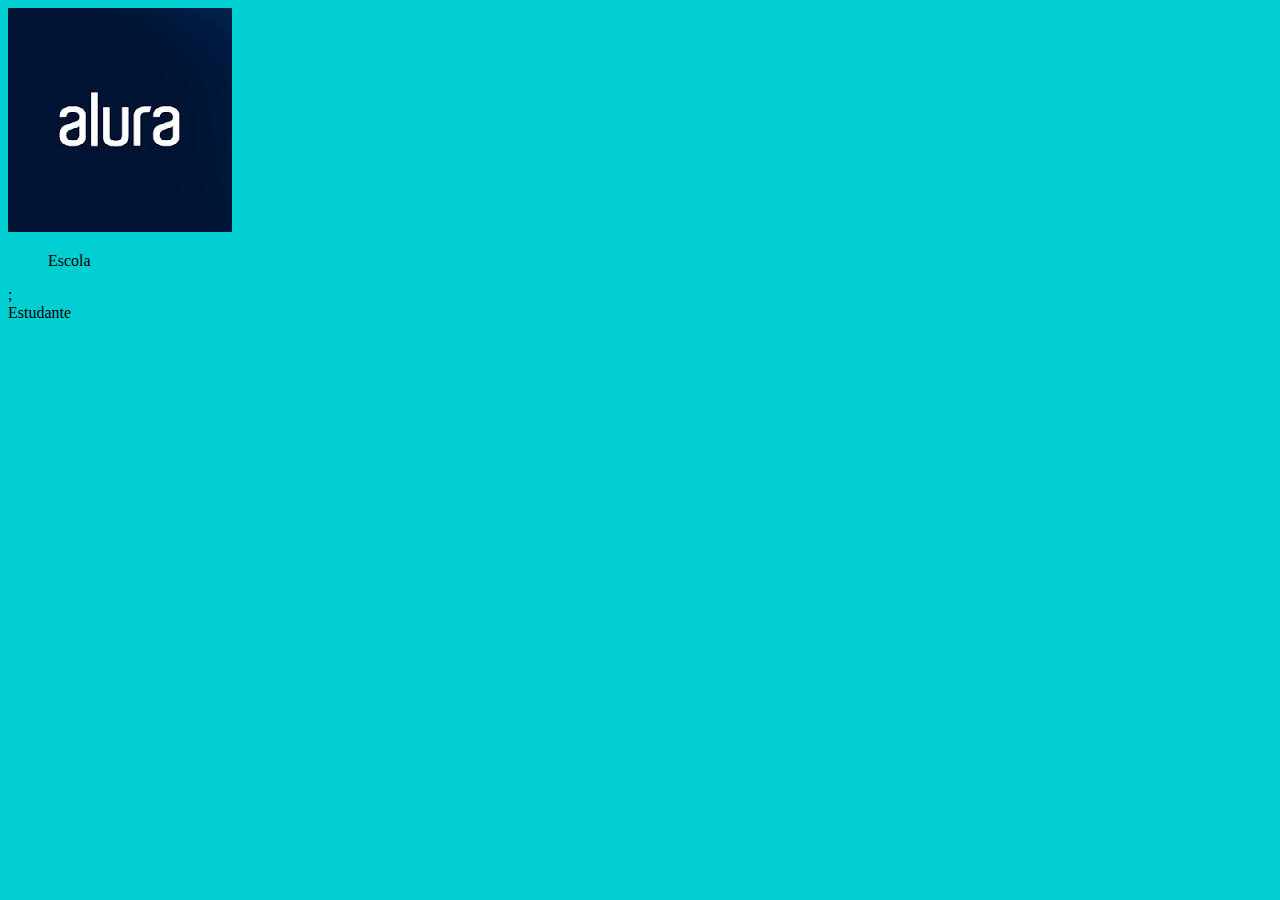
<file: index.html>
<!DOCTYPE html>
<html lang="en">
<head>
    <meta charset="UTF-8">
    <meta http-equiv="X-UA-Compatible" content="IE=edge">
    <meta name="viewport" content="width=device-width, initial-scale=1.0">
    
    
</head>
<body>
    <img class="cabeçalho" src="download.jpeg" alt="">
    <ul>Escola</ul>;
    <li>Estudante</li>
    <link rel="stylesheet" href="style.css">
</body>
</html>
</file>
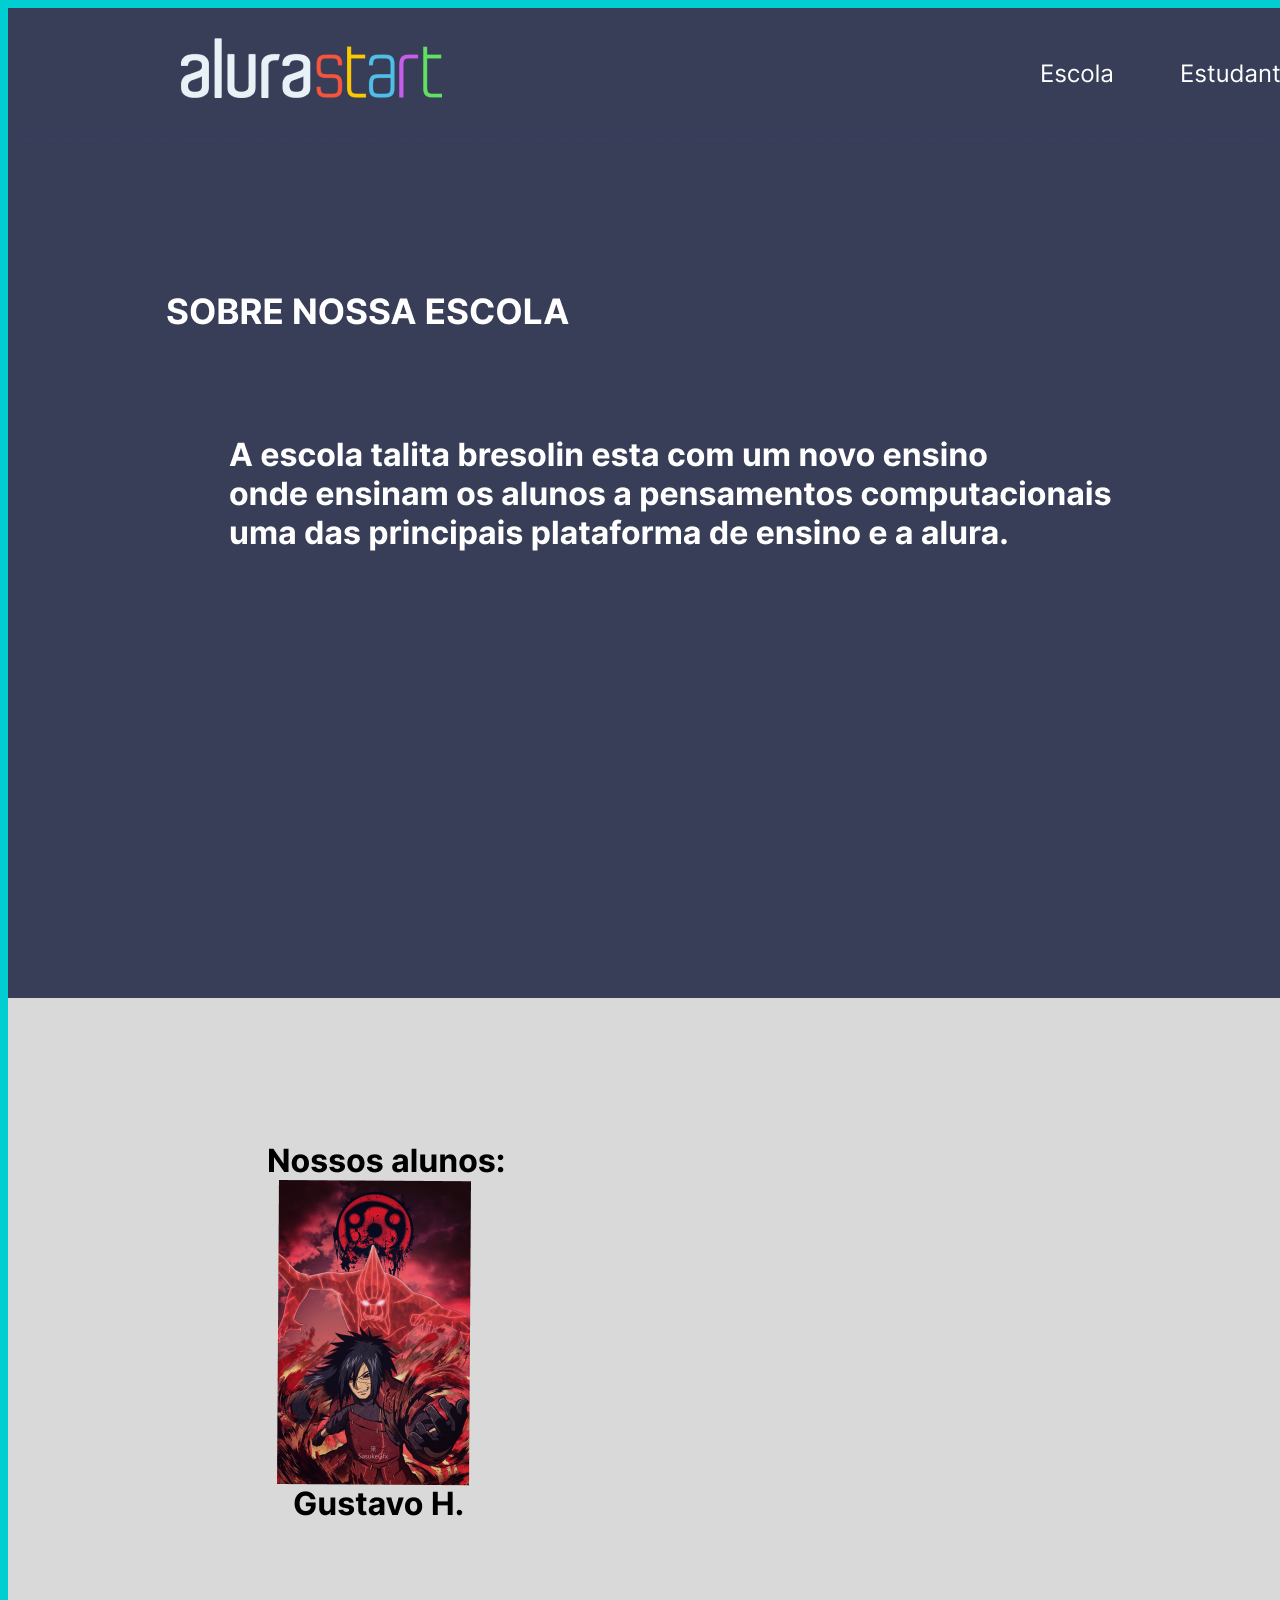
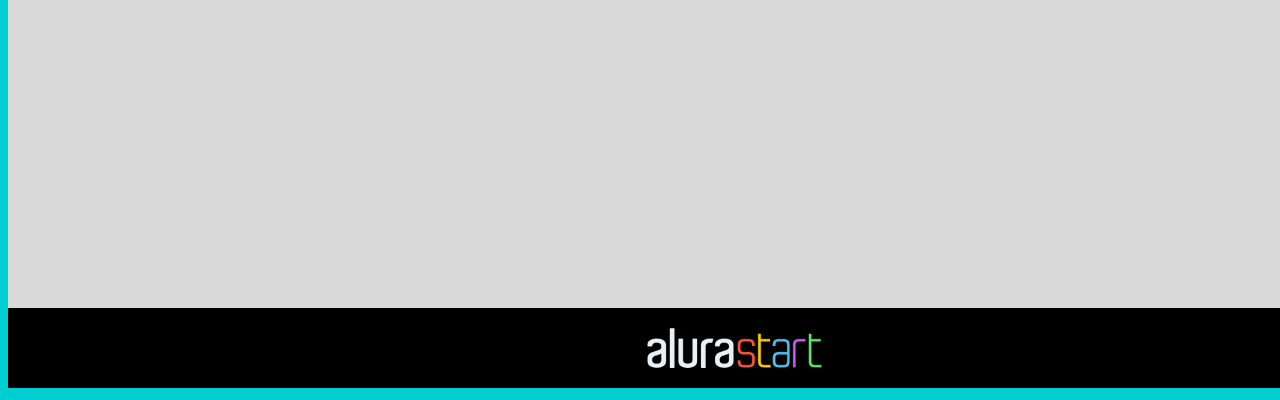
<file: html-css/index.html>
<!DOCTYPE html>
<html lang="en">
<head>
    <meta charset="UTF-8">
    <meta http-equiv="X-UA-Compatible" content="IE=edge">
    <meta name="viewport" content="width=device-width, initial-scale=1.0">
    <title>Document</title>
</head>
<body>
    <img src="Protótipo - HTML e CSS_ usando a criatividade para criar o seu site (Community) (1).png" alt="">
    <link rel="stylesheet" href="style.css">
</body>
</html>
</file>
<file: style.css>
body{background-color: darkturquoise;}
</file>
<file: html-css/style.css>
body{background-color: darkturquoise;}
</file>
